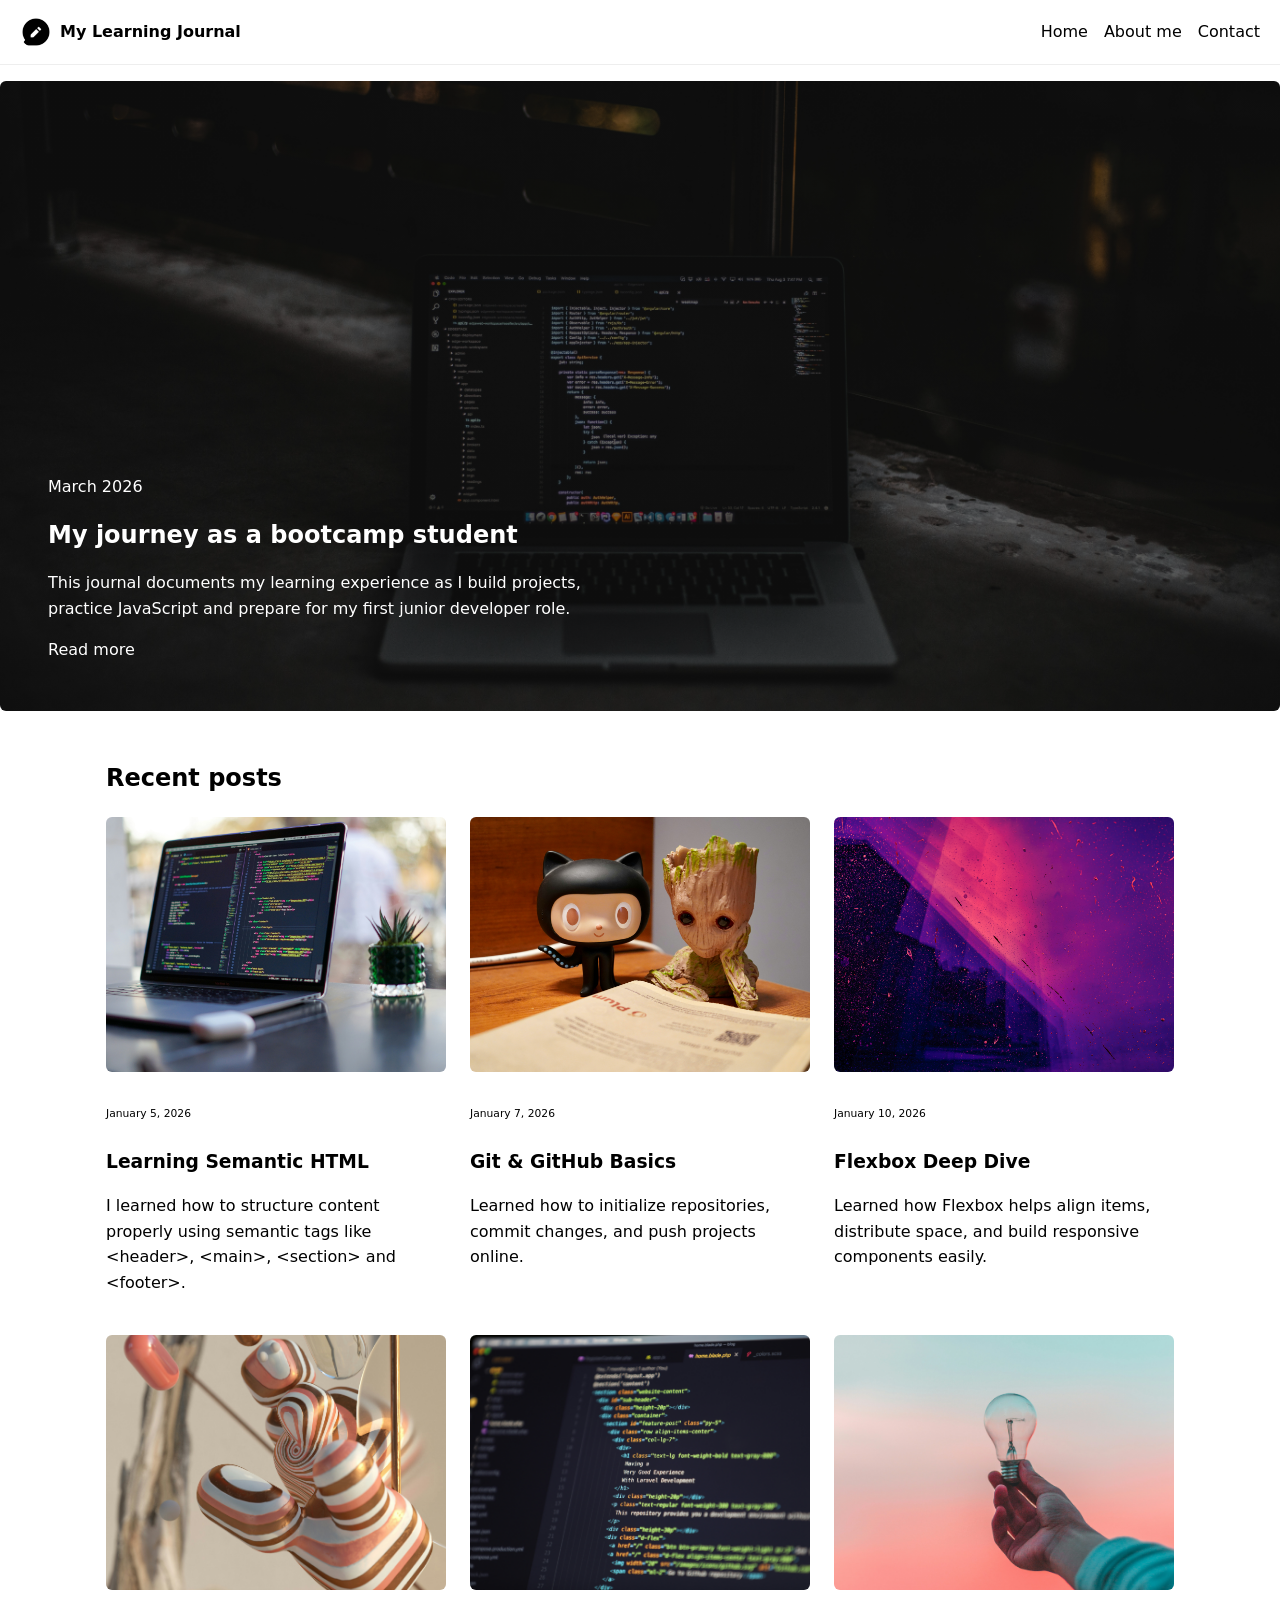
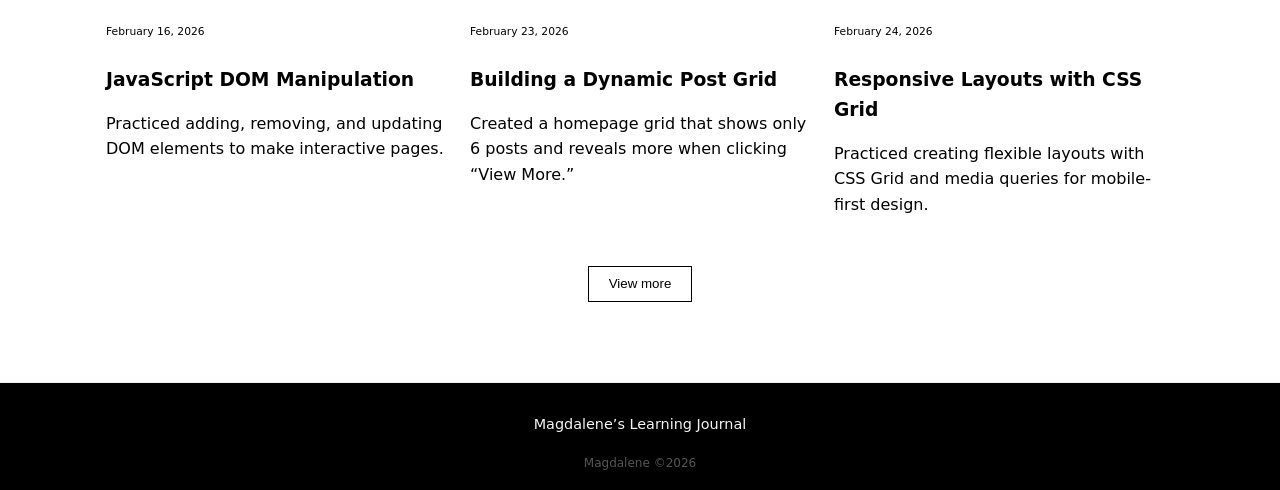
<file: index.html>
<!DOCTYPE html>
<html lang="en">
<head>
<meta charset="UTF-8">
<meta name="viewport" content="width=device-width, initial-scale=1.0">
<title>My Learning Journal</title>
<link rel="stylesheet" href="css/index.css">
</head>
<body>

<header class="site-header">
    <div class="brand">
        <img src="images/logo.png" class="logo" alt="">
        <span>My Learning Journal</span>
    </div>

    <button class="menu-btn">☰</button>

    <nav class="nav">
        <a href="index.html">Home</a>
        <a href="about.html">About me</a>
        <a href="contact.html">Contact</a>
    </nav>
</header>

<main>
       <!-- hero here -->
<section class="hero">

    <div class="hero-content">
        <p class="date">March 2026</p>
        <h1>My journey as a bootcamp student</h1>
        <p>
            This journal documents my learning experience as I build projects,
            practice JavaScript and prepare for my first junior developer role.
        </p>
        <a href="post.html" class="read-more">Read more</a>
    </div>

</section>

<section class="posts">
    <h2>Recent posts</h2>

    <div class="post-grid" id="postGrid">

        <!-- 1 -->
        <a href="post.html" class="post-link">
            <article class="post-card">
                <img src="images/blog1.jpg" alt="">
                <h6>January 5, 2026</h6>
                <h3>Learning Semantic HTML</h3>
                <p>I learned how to structure content properly using semantic tags like &lt;header&gt;, &lt;main&gt;, &lt;section&gt; and &lt;footer&gt;.</p>
            </article>
        </a>

        <!-- 2 -->
        <a href="post.html" class="post-link">
            <article class="post-card">
                <img src="images/blog2.jpg" alt="">
                <h6>January 7, 2026</h6>
                <h3>Git & GitHub Basics</h3>
                <p>Learned how to initialize repositories, commit changes, and push projects online.</p>
            </article>
        </a>

        <!-- 3 -->
        <a href="post.html" class="post-link">
            <article class="post-card">
                <img src="images/blog3.jpg" alt="">
                <h6>January 10, 2026</h6>
                <h3>Flexbox Deep Dive</h3>
                <p>Learned how Flexbox helps align items, distribute space, and build responsive components easily.</p>
            </article>
        </a>

        <!-- 4 -->
        <a href="post.html" class="post-link">
            <article class="post-card">
                <img src="images/blog4.jpg" alt="">
                <h6>February 16, 2026</h6>
                <h3>JavaScript DOM Manipulation</h3>
                <p>Practiced adding, removing, and updating DOM elements to make interactive pages.</p>
            </article>
        </a>

        <!-- 5 -->
        <a href="post.html" class="post-link">
            <article class="post-card">
                <img src="images/blog5.jpg" alt="">
                <h6>February 23, 2026</h6>
                <h3>Building a Dynamic Post Grid</h3>
                <p>Created a homepage grid that shows only 6 posts and reveals more when clicking “View More.”</p>
            </article>
        </a>

        <!-- 6 -->
        <a href="post.html" class="post-link">
            <article class="post-card">
                <img src="images/blog6.jpg" alt="">
                <h6>February 24, 2026</h6>
                <h3>Responsive Layouts with CSS Grid</h3>
                <p>Practiced creating flexible layouts with CSS Grid and media queries for mobile-first design.</p>   
            </article>
        </a>

        <!-- 7 -->
        <a href="post.html" class="post-link">
            <article class="post-card">
                <img src="images/blog7.jpg" alt="">
                <h6>February 27, 2026</h6>
                <h3>APIs and Fetch Requests</h3>
                <p>Practiced fetching data from APIs and displaying it dynamically on my pages.</p>
            </article>
        </a>

        <!-- 8 -->
        <a href="post.html" class="post-link">
            <article class="post-card">
                <img src="images/blog8.jpg" alt="">
                <h6>March 1, 2026</h6>
                <h3>Preparing My Portfolio</h3>
                <p>Compiled my projects, polished my code, and wrote this learning journal to showcase my progress.</p>
            </article>
        </a>

    </div>

    <button id="viewMoreBtn" class="view-more">View more</button>
</section>

</main>

<footer class="site-footer">
    <p>Magdalene’s Learning Journal</p>
    <small class="copy">Magdalene ©2026</small>
</footer>

<script src="index.js"></script>
</body>

</html>
</file>
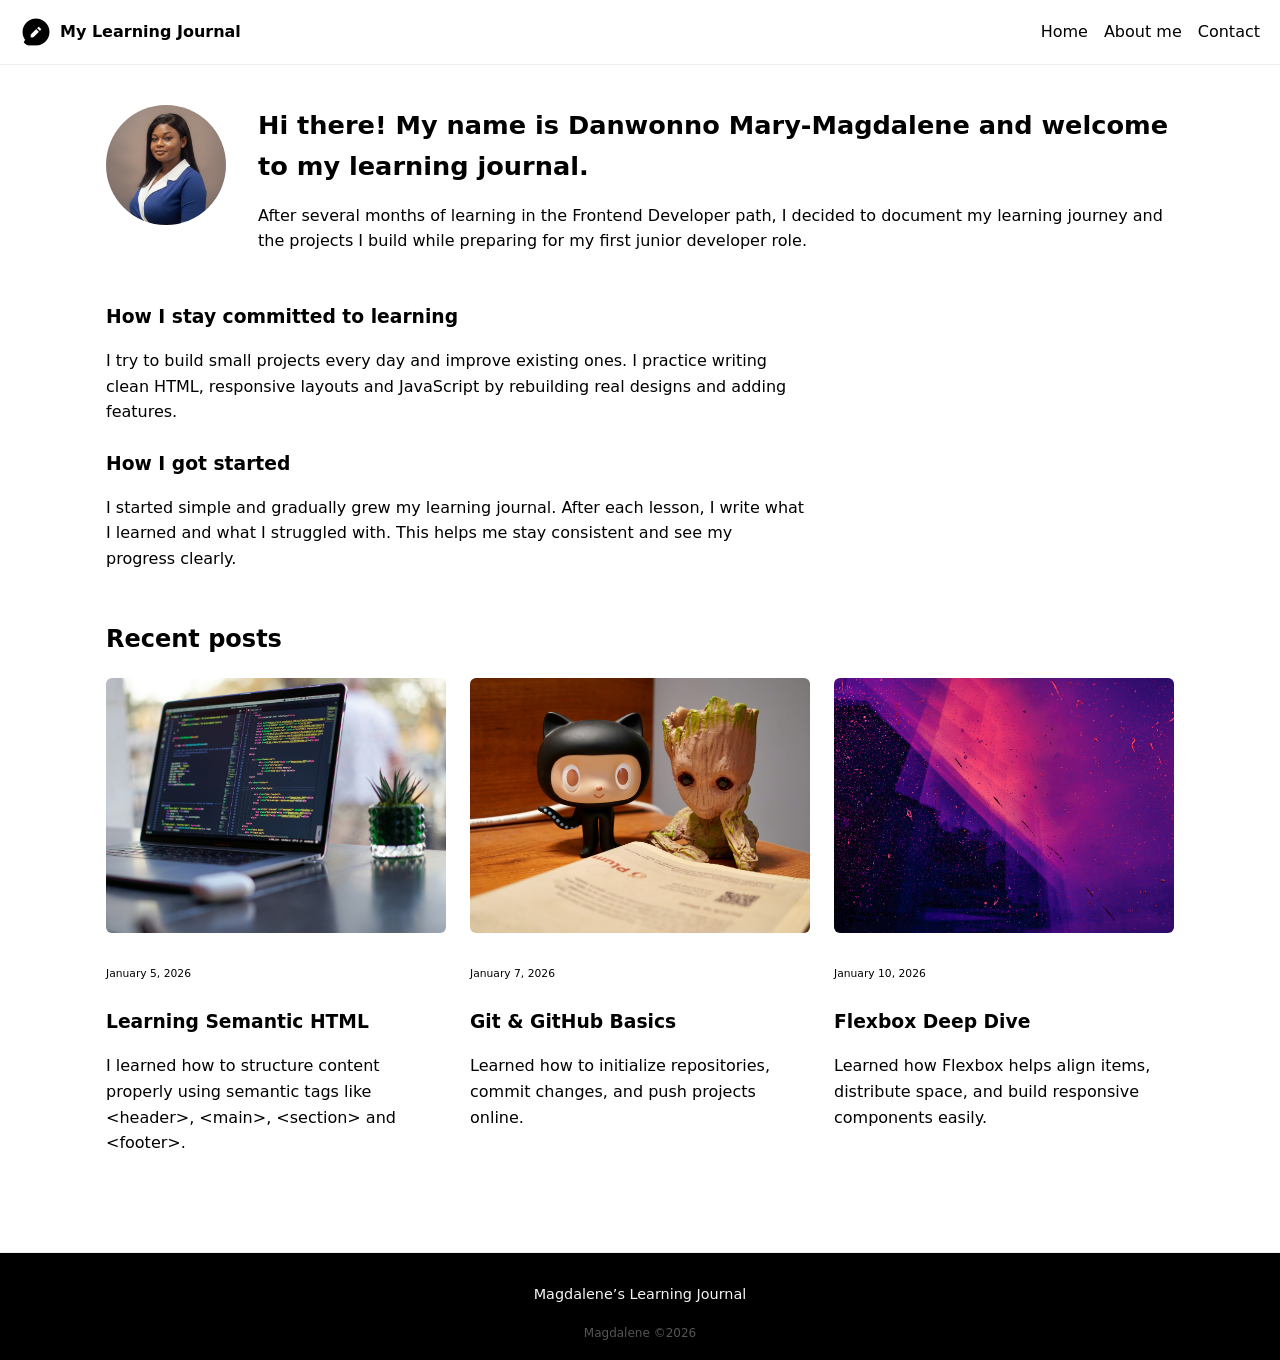
<file: about.html>
<!DOCTYPE html>
<html lang="en">
<head>
<meta charset="UTF-8">
<meta name="viewport" content="width=device-width, initial-scale=1.0">
<title>About me</title>
<link rel="stylesheet" href="css/index.css">
</head>
<body>

<header class="site-header">
    <div class="brand">
        <img src="images/logo.png" class="logo" alt="">
        <span>My Learning Journal</span>
    </div>

    <button class="menu-btn">☰</button>

    <nav class="nav">
        <a href="index.html">Home</a>
        <a href="about.html">About me</a>
        <a href="contact.html">Contact</a>
    </nav>
</header>

<main class="about-page">

    <section class="intro">
        <img src="images/mary.png" alt="My photo" class="intro-avatar">

        <div class="intro-text">
            <h1>Hi there! My name is Danwonno Mary-Magdalene and welcome to my learning journal.</h1>

            <p>
                After several months of learning in the Frontend Developer path,
                I decided to document my learning journey and the projects I build
                while preparing for my first junior developer role.
            </p>
        </div>
    </section>

    <section class="about-content">

        <h3>How I stay committed to learning</h3>
        <p>
            I try to build small projects every day and improve existing ones.
            I practice writing clean HTML, responsive layouts and JavaScript
            by rebuilding real designs and adding features.
        </p>

        <h3>How I got started</h3>
        <p>
            I started simple and gradually grew my learning journal. After each
            lesson, I write what I learned and what I struggled with. This helps
            me stay consistent and see my progress clearly.
        </p>

    </section>

    <section class="posts">
        <h2>Recent posts</h2>

        <div class="post-grid">

            <a href="post.html" class="post-link">
            <article class="post-card">
                <img src="images/blog1.jpg" alt="">
                <h6>January 5, 2026</h6>
                <h3>Learning Semantic HTML</h3>
                <p>I learned how to structure content properly using semantic tags like &lt;header&gt;, &lt;main&gt;, &lt;section&gt; and &lt;footer&gt;.</p>
            </article>
        </a>

        <a href="post.html" class="post-link">
            <article class="post-card">
                <img src="images/blog2.jpg" alt="">
                <h6>January 7, 2026</h6>
                <h3>Git & GitHub Basics</h3>
                <p>Learned how to initialize repositories, commit changes, and push projects online.</p>
            </article>
        </a>
<a href="post.html" class="post-link">
            <article class="post-card">
                <img src="images/blog3.jpg" alt="">
                <h6>January 10, 2026</h6>
                <h3>Flexbox Deep Dive</h3>
                <p>Learned how Flexbox helps align items, distribute space, and build responsive components easily.</p>
            </article>
        </a>

        </div>
    </section>

</main>

<footer class="site-footer">
    <p>Magdalene’s Learning Journal</p>
    <small>Magdalene ©2026</small>
</footer>

<script src="index.js"></script>
</body>

</html>
</file>
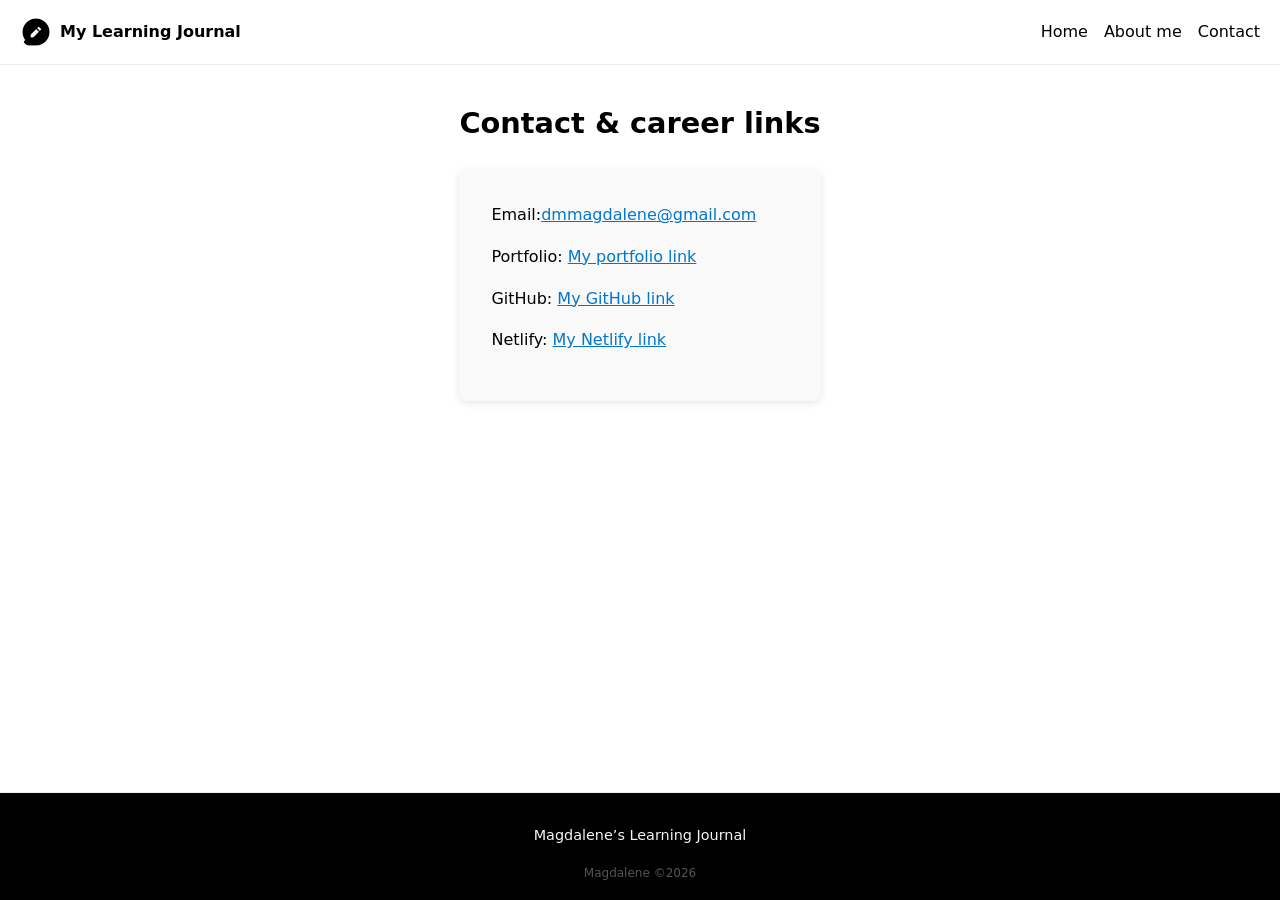
<file: contact.html>
<!DOCTYPE html>
<html lang="en">
<head>
<meta charset="UTF-8">
<meta name="viewport" content="width=device-width, initial-scale=1.0">
<title>Contact</title>
<link rel="stylesheet" href="css/index.css">
</head>
<body>

<header class="site-header">
    <div class="brand">
        <img src="images/logo.png" class="logo" alt="">
        <span>My Learning Journal</span>
    </div>

    <button class="menu-btn">☰</button>

    <nav class="nav">
        <a href="index.html">Home</a>
        <a href="about.html">About me</a>
        <a href="contact.html">Contact</a>
    </nav>
</header>

<main class="contact-page">

<h1>Contact & career links</h1>

<ul class="contact-list">
    <li>Email:<a href="mailto:dmmagdalene@gmail.com">dmmagdalene@gmail.com</a></li>
    <li>Portfolio: <a href="https://www.linkedin.com/in/mary-magdalene-danwonno-b841123a5/">My portfolio link</a></li>
    <li>GitHub: <a href="https://github.com/magdalenedanwonno">My GitHub link</a></li>
    <li>Netlify: <a href="https://app.netlify.com/teams/dmmagdalene98/projects">My Netlify link</a></li>
</ul>

</main>

<footer class="site-footer">
    <p>Magdalene’s Learning Journal</p>
    <small>Magdalene ©2026</small>
</footer>

<script src="index.js"></script>
</body>

</html>
</file>
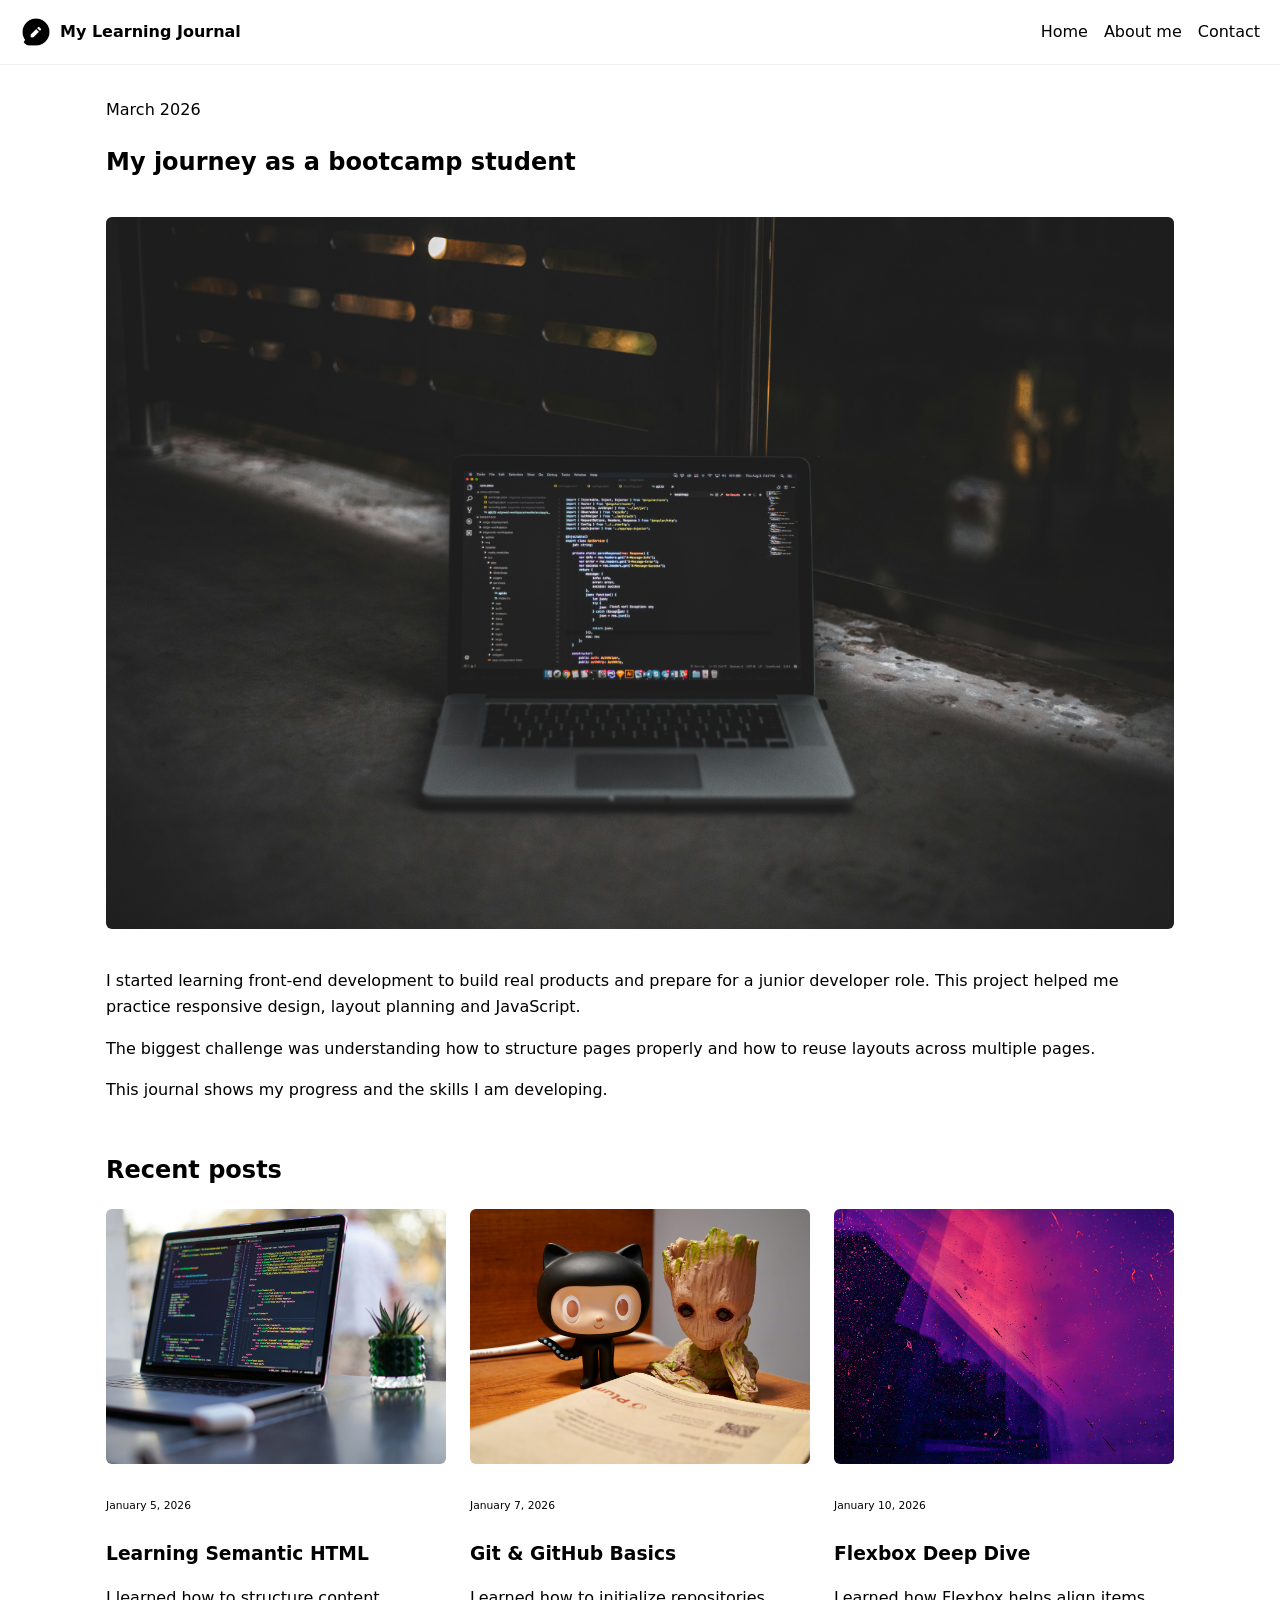
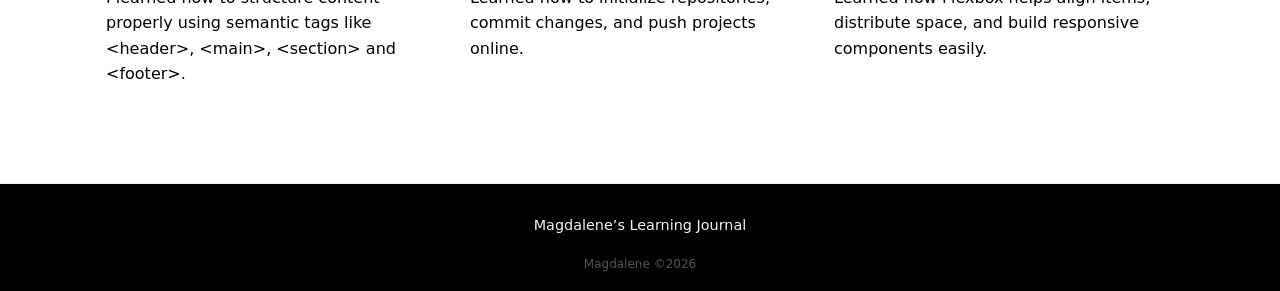
<file: post.html>
<!DOCTYPE html>
<html lang="en">
<head>
<meta charset="UTF-8">
<meta name="viewport" content="width=device-width, initial-scale=1.0">
<title>Post</title>
<link rel="stylesheet" href="css/index.css">
</head>
<body>

<header class="site-header">
    <div class="brand">
        <img src="images/logo.png" class="logo" alt="">
        <span>My Learning Journal</span>
    </div>

    <button class="menu-btn">☰</button>

    <nav class="nav">
        <a href="index.html">Home</a>
        <a href="about.html">About me</a>
        <a href="contact.html">Contact</a>
    </nav>
</header>

<main class="article-page">

<article class="full-article">
    <p class="date">March 2026</p>
    <h1>My journey as a bootcamp student</h1>
    <img src="images/landing.jpg" alt="">

    <p>
        I started learning front-end development to build real products and
        prepare for a junior developer role. This project helped me practice
        responsive design, layout planning and JavaScript.
    </p>

    <p>
        The biggest challenge was understanding how to structure pages properly
        and how to reuse layouts across multiple pages.
    </p>

    <p>
        This journal shows my progress and the skills I am developing.
    </p>
</article>

<section class="posts">
    <h2>Recent posts</h2>

    <div class="post-grid">

        <a href="post.html" class="post-link">
            <article class="post-card">
                <img src="images/blog1.jpg" alt="">
                <h6>January 5, 2026</h6>
                <h3>Learning Semantic HTML</h3>
                <p>I learned how to structure content properly using semantic tags like &lt;header&gt;, &lt;main&gt;, &lt;section&gt; and &lt;footer&gt;.</p>
            </article>
        </a>

        <a href="post.html" class="post-link">
            <article class="post-card">
                <img src="images/blog2.jpg" alt="">
                <h6>January 7, 2026</h6>
                <h3>Git & GitHub Basics</h3>
                <p>Learned how to initialize repositories, commit changes, and push projects online.</p>
            </article>
        </a>

        <a href="post.html" class="post-link">
            <article class="post-card">
                <img src="images/blog3.jpg" alt="">
                <h6>January 10, 2026</h6>
                <h3>Flexbox Deep Dive</h3>
                <p>Learned how Flexbox helps align items, distribute space, and build responsive components easily.</p>
            </article>
        </a>

    </div>
</section>

</main>

<footer class="site-footer">
    <p>Magdalene’s Learning Journal</p>
    <small>Magdalene ©2026</small>
</footer>

<script src="index.js"></script>
</body>

</html>
</file>
<file: css/index.css>
*{
    box-sizing:border-box;
}


html, body {
    height: 100%;
}
 
body{
    margin:0;
    font-family:system-ui,sans-serif;
    line-height:1.6;
    display: flex;
    flex-direction: column;
    
}

a{
    text-decoration:none;
    color:inherit;
}

/* header */

.site-header{
    display:flex;
    justify-content:space-between;
    align-items:center;
    padding:1rem 1.25rem;
    background:#fff;
    border-bottom:1px solid #eee;
    position:sticky;
    top:0;
    z-index:1000;
}

.brand{
    display:flex;
    align-items:center;
    gap:.5rem;
    font-weight:650;
}

.logo{
    width:32px;
    height:32px;
    border-radius:50%;
    object-fit:cover;
}

.menu-btn{
    font-size:1.6rem;
    background:none;
    border:none;
}

.nav{
    position:absolute;
    top:64px;
    right:1rem;
    background:#fff;
    padding:1rem;
    display:none;
    flex-direction:column;
    gap:.5rem;
    border:1px solid #eee;
    font-weight: 500;
    cursor: pointer;
}

.nav.show{
    display:flex;
}

/* Navbar hover effect */
.nav a {
    transition: color 0.3s, transform 0.2s;
}

.nav a:hover {
    color: gray;
    transform: translateY(-2px);
    font-size: medium;
}



/* layout */

main{
    padding:1rem;
    max-width:1100px;
    margin:auto;
    flex: 1;
}

/* hero */

.hero{
    width: 100%;
    min-height:60vh;
    background-image:
        linear-gradient(
            rgba(0,0,0,.55),
            rgba(0,0,0,.55)
        ),
        url("../images/landing.jpg");

    background-size:cover;
    background-position:center;
    display:flex;
    align-items:flex-end;
    padding:1.5rem;
    border-radius:6px;

    width:100vw;
    margin-left:50%;
    transform:translateX(-50%);
}

.hero-content{
    color:#fff;
    max-width:600px;
}

.hero-content h1{
    margin:.4rem 0;
}

/* posts */

.posts{
    margin-top:3rem;
}

.post-grid{
    display:grid;
    grid-template-columns:1fr;
    gap:1.5rem;
}

.post-card{
    transition: transform 0.2s ease-in-out;
}

.post-card img{
    width:100%;
    aspect-ratio:4/3;
    object-fit:cover;
    border-radius:6px;
}

.post-card h3{
    margin:.5rem 0 .2rem;
}

.post-card h6{
    font-weight: 400;
}

.post-card:hover {
    transform: translateY(-2px);
}


/* View More button hover */



.view-more{
    transition: background-color 0.3s, color 0.3s, transform 0.2s;
    margin:2rem auto 0;
    display:block;
    padding:.6rem 1.2rem;
    border:1px solid #000;
    background: #fff;
    cursor:pointer;
}

.view-more:hover {
    background: grey;
    color: #fff;
    transform: translateY(-2px);
}




/* article page */

.full-article img{
    width:100%;
    border-radius:6px;
    margin:1rem 0;
}

/* about */

.about-me{
    text-align:center;
}

.about-me img{
    width:140px;
    height:140px;
    border-radius:50%;
    object-fit:cover;
    margin-bottom:1rem;
}

.intro{
    display:flex;
    gap:1rem;
    align-items:flex-start;
    margin-top:1.5rem;
}

.intro-avatar{
    width:90px;
    height:90px;
    border-radius:50%;
    object-fit:cover;
    flex-shrink:0;
}

.intro-text h1{
    font-size:1.2rem;
    margin:0 0 .4rem;
}

.about-content{
    margin-top:2rem;
    max-width:700px;
}

.about-content h3{
    margin-top:1.5rem;
    margin-bottom:.3rem;
}

/* contact */

.contact-page h1 {
    text-align: center;
    margin-bottom: 1.5rem;
    font-size: 1.8rem;
}

.contact-list{
    list-style:none;
    padding:0;
    max-width: 600px;
    margin: 0 auto;
    background: #f9f9f9;
    border-radius: 8px;
    padding: 2rem;
    box-shadow: 0 2px 8px rgba(0,0,0,0.1);
}

.contact-list li{
    margin-bottom: 1rem;
    font-size: 1rem;
}

.contact-list a {
    color: #0077cc;
    text-decoration: underline;
}

.contact-card {
    max-width: 600px;
    margin: 3rem auto;
    padding: 2rem;
    background: #fff;
    border-radius: 10px;
    box-shadow: 0 4px 10px rgba(0,0,0,0.08);
    text-align: center;
}

.contact-card a {
    color: #0077ff;
    text-decoration: none;
}

.contact-card a:hover {
    text-decoration: underline;
}

/* footer */

.site-footer{
    margin-top:4rem;
    text-align:center;
    padding: 1rem;
    border-top:1px solid #eee;
    background-color: black;
    color: whitesmoke;

    font-size: 0.9rem;
}


 .site-footer small {
    margin: 0;
    color: #555;
}

/* desktop */

@media (min-width:700px){

    .menu-btn{
        display:none;
    }

    .nav{
        position:static;
        display:flex;
        flex-direction:row;
        border:none;
        padding:0;
        gap:1rem;
    }

    .featured{
        display:grid;
        grid-template-columns:1.3fr 1fr;
        gap:2rem;
        align-items:center;
    }

    .post-grid{
        grid-template-columns:repeat(3,1fr);
    }

    .hero{
        min-height:70vh;
        padding:3rem;
    }

    .intro{
        gap:2rem;
    }

    .intro-avatar{
        width:120px;
        height:120px;
    }

    .intro-text h1{
        font-size:1.6rem;
    }


}
</file>
